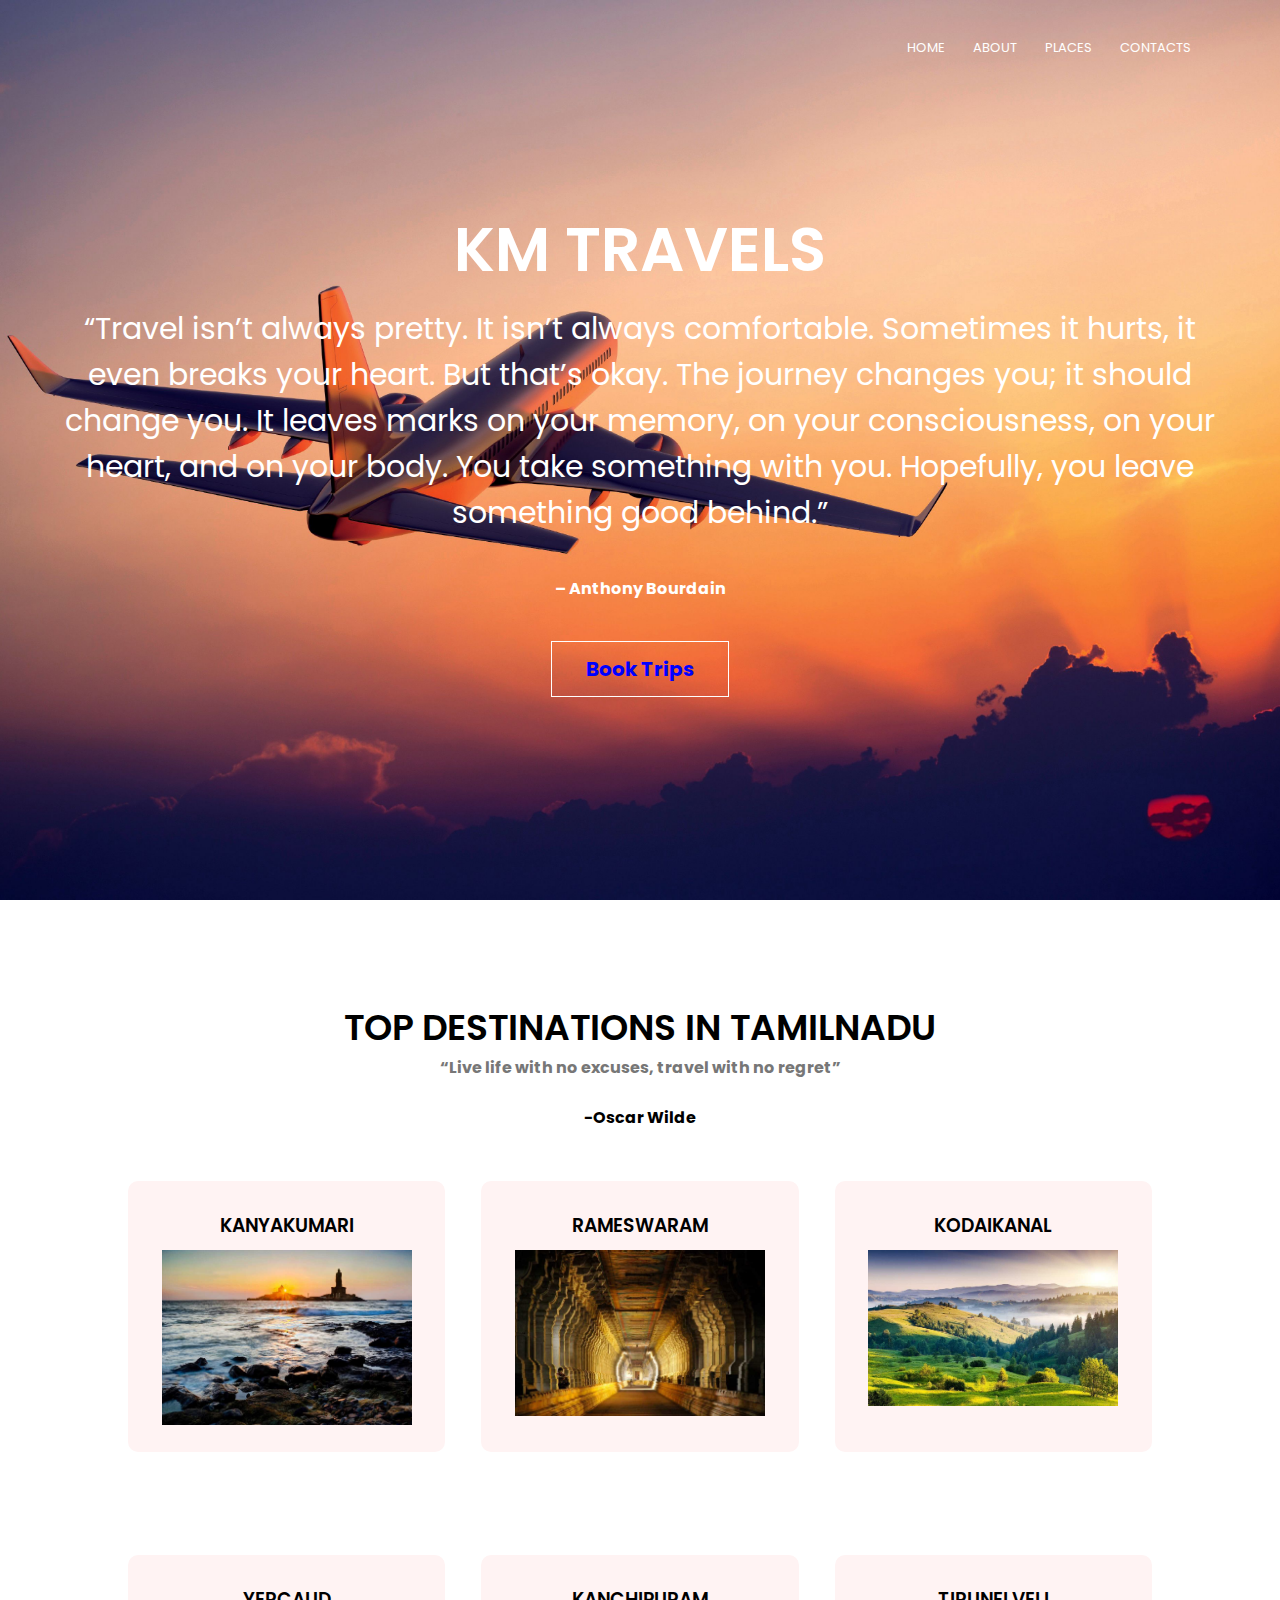
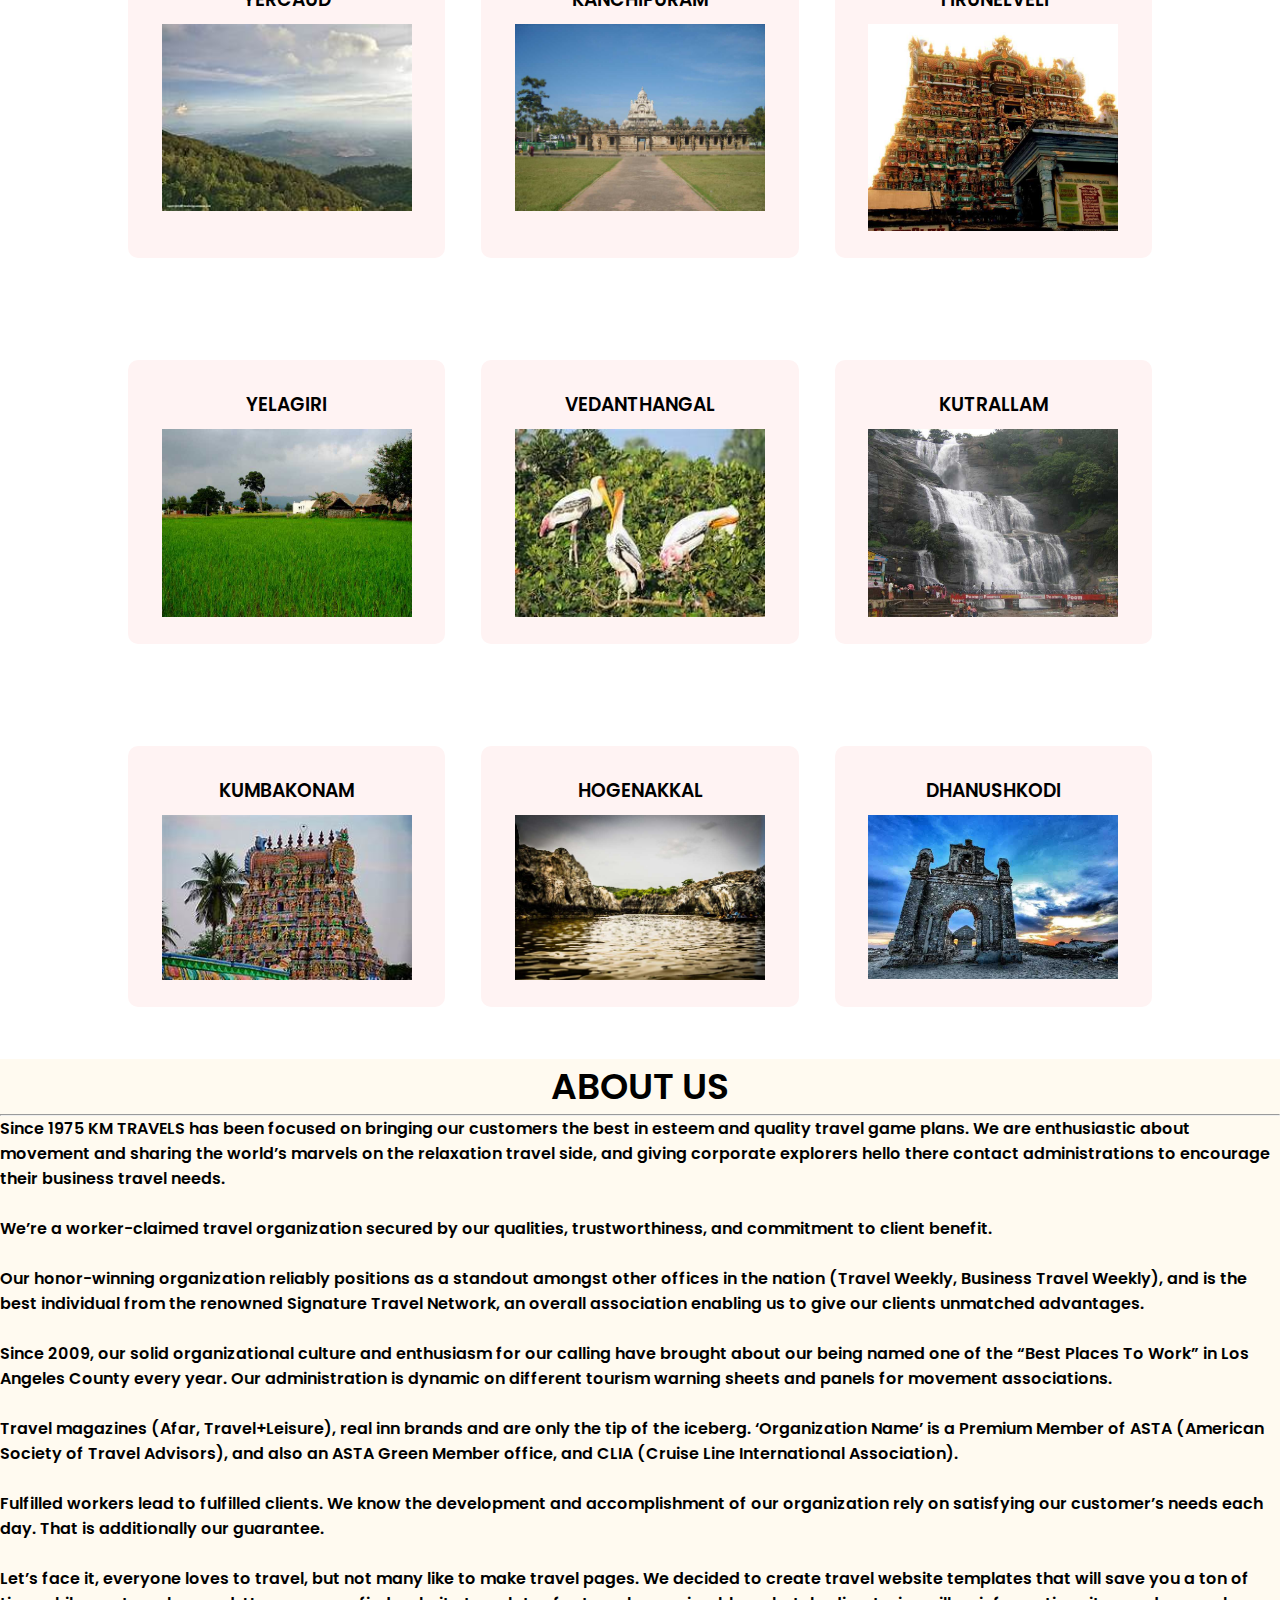
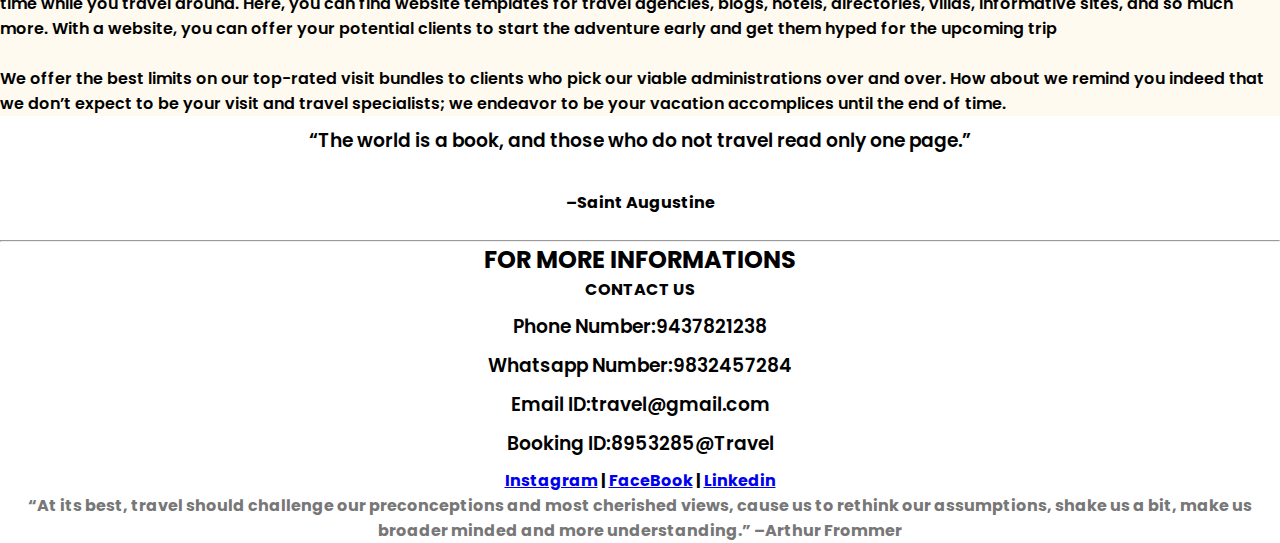
<file: index.html>
<!DOCTYPE html>
<html lang="en">
<head>
    <meta charset="UTF-8">
    <meta name="viewport" content="width=device-width, initial-scale=1.0">
    <title>LandPage</title>
   <link rel="stylesheet" href="travel.css">
   <link rel="preconnect" href="https://fonts.googleapis.com">
<link rel="preconnect" href="https://fonts.gstatic.com" crossorigin>
<link href="https://fonts.googleapis.com/css2?family=Poppins:wght@200;300;400;600;700&display=swap" rel="stylesheet">
</head>
<body>
    <section class="header">
        <nav>
            <div class="nav-links">
                <ul>
                    <li><a href="">HOME</a></li>
                    <li><a href="About.html">ABOUT</a></li>
                    <li><a href="">PLACES</a></li>
                    <li><a href="cont.html">CONTACTS</a></li>
                </ul>
            </div>
        </nav>

        <div class="text-box">
            <h1>KM TRAVELS</h1>
            <p>“Travel isn’t always pretty. It isn’t always comfortable. Sometimes it hurts, it even breaks your heart. But that’s okay. The journey changes you; it should change you. It leaves marks on your memory, on your consciousness, on your heart, and on your body. You take something with you. Hopefully, you leave something good behind.”</p><b> – Anthony Bourdain</p>
            <a href="register.html" class="register">Book Trips</a>    
        </div>

    </section>

    <section class="places">
        <h1>TOP DESTINATIONS IN TAMILNADU</h1>
        <p> “Live life with no excuses, travel with no regret”</p><br>-Oscar Wilde

        <div class="row">
            <div class="places-cols">
                <h3>KANYAKUMARI</h3>
                <img src="KANYAKUMARI.jpg" width="250px">
            </div>
            <div class="places-cols">
                <h3>RAMESWARAM</h3>
                <img src="RAMESWARAM.jpg" width="250px">
            </div>
            <div class="places-cols">
                <h3>KODAIKANAL</h3>
                <img src="KODAIKANAL.jpg" width="250px">
            </div>
        </div>

        <div class="row2">
            <div class="places-cols2">
                <h3>YERCAUD</h3>
                <img src="th (3).jpg" width="250px">
            </div>
            <div class="places-cols2">
                <h3>KANCHIPURAM</h3>
                <img src="KANCHIPURAM.jpg" width="250px">
            </div>
            <div class="places-cols2">
                <h3>TIRUNELVELI</h3>
                <img src="TIRUNELVELI.jpg" width="250px">
            </div>
        </div>

        <div class="row3">
            <div class="places-cols3">
                <h3>YELAGIRI</h3>
                <img src="YELAGIRI.jpg" width="250px">
            </div>
            <div class="places-cols3">
                <h3>VEDANTHANGAL</h3>
                <img src="th (1).jpg" width="250px">
            </div>
            <div class="places-cols3">
                <h3>KUTRALLAM</h3>
                <img src="129.jpg" width="250px">
            </div>
        </div>

        <div class="row4">
            <div class="places-cols4">
                <h3>KUMBAKONAM</h3>
                <img src="th.jpg" width="250px">
            </div>
            <div class="places-cols4">
                <h3>HOGENAKKAL</h3>
                <img src="HOGENAKKAL.jpg" width="250px">
            </div>
            <div class="places-cols4">
                <h3>DHANUSHKODI</h3>
                <img src="DHANUSHKODI.jpg" width="250px">
            </div>
        </div>

    </section>

    <section class="about">
        <center>
        <h1>ABOUT US</h1>
        </center>
        <hr>
        <ul>
            <li>Since 1975 KM TRAVELS has been focused on bringing our customers the best in esteem and quality travel game plans. We are enthusiastic about movement and sharing the world’s marvels on the relaxation travel side, and giving corporate explorers hello there contact administrations to encourage their business travel needs.
            </li><br>
            <li>We’re a worker-claimed travel organization secured by our qualities, trustworthiness, and commitment to client benefit.
            </li><br>
            <li>Our honor-winning organization reliably positions as a standout amongst other offices in the nation (Travel Weekly, Business Travel Weekly), and is the best individual from the renowned Signature Travel Network, an overall association enabling us to give our clients unmatched advantages.
            </li><br>
            <li>Since 2009, our solid organizational culture and enthusiasm for our calling have brought about our being named one of the “Best Places To Work” in Los Angeles County every year. Our administration is dynamic on different tourism warning sheets and panels for movement associations.
            </li><br>
            <li>Travel magazines (Afar, Travel+Leisure), real inn brands and are only the tip of the iceberg. ‘Organization Name’ is a Premium Member of ASTA (American Society of Travel Advisors), and also an ASTA Green Member office, and CLIA (Cruise Line International Association).
            </li><br>
            <li>Fulfilled workers lead to fulfilled clients. We know the development and accomplishment of our organization rely on satisfying our customer’s needs each day. That is additionally our guarantee.</li><br>
            <li>Let’s face it, everyone loves to travel, but not many like to make travel pages. We decided to create travel website templates that will save you a ton of time while you travel around. Here, you can find website templates for travel agencies, blogs, hotels, directories, villas, informative sites, and so much more. With a website, you can offer your potential clients to start the adventure early and get them hyped for the upcoming trip</li><br>
            <li>We offer the best limits on our top-rated visit bundles to clients who pick our viable administrations over and over. How about we remind you indeed that we don’t expect to be your visit and travel specialists; we endeavor to be your vacation accomplices until the end of time.</li>
        </ul>
    </section>
    <center>
        <h3>“The world is a book, and those who do not travel read only one page.”</h3><br>–Saint Augustine
    </center>
    <br>
    <hr>
    <center>
        <h2>FOR MORE INFORMATIONS</h2>
        <h4>CONTACT US</h4>
    </center
    <center>
        <h3>Phone Number:9437821238</h3>
        <h3>Whatsapp Number:9832457284</h3>
        <h3>Email ID:travel@gmail.com</h3>
        <h3>Booking ID:8953285@Travel</h3>
    </center>

    <center>
        <a href="https://www.instagram.com/danielkordan/?utm_source=ig_embed&ig_rid=b7ed7297-8d52-43e8-906d-98fb12a4a3bf">Instagram</a> | <a href="https://www.facebook.com/people/Tours-Travels/pfbid0vHuNsZXM6aSymH47Zwnkoa1Az6wPpSHkSmbpLjwqKREv7GXUYN5ENDUMXfyaXQdxl/">FaceBook</a> | <a href="https://www.linkedin.com/in/travel-agent-20a77b71?trk=people-guest_people_search-card">Linkedin</a>
    </center>

    <center>
        <p>“At its best, travel should challenge our preconceptions and most cherished views, cause us to rethink our assumptions, shake us a bit, make us broader minded and more understanding.” –Arthur Frommer</p>
    </center>
</body>
</html>
</file>
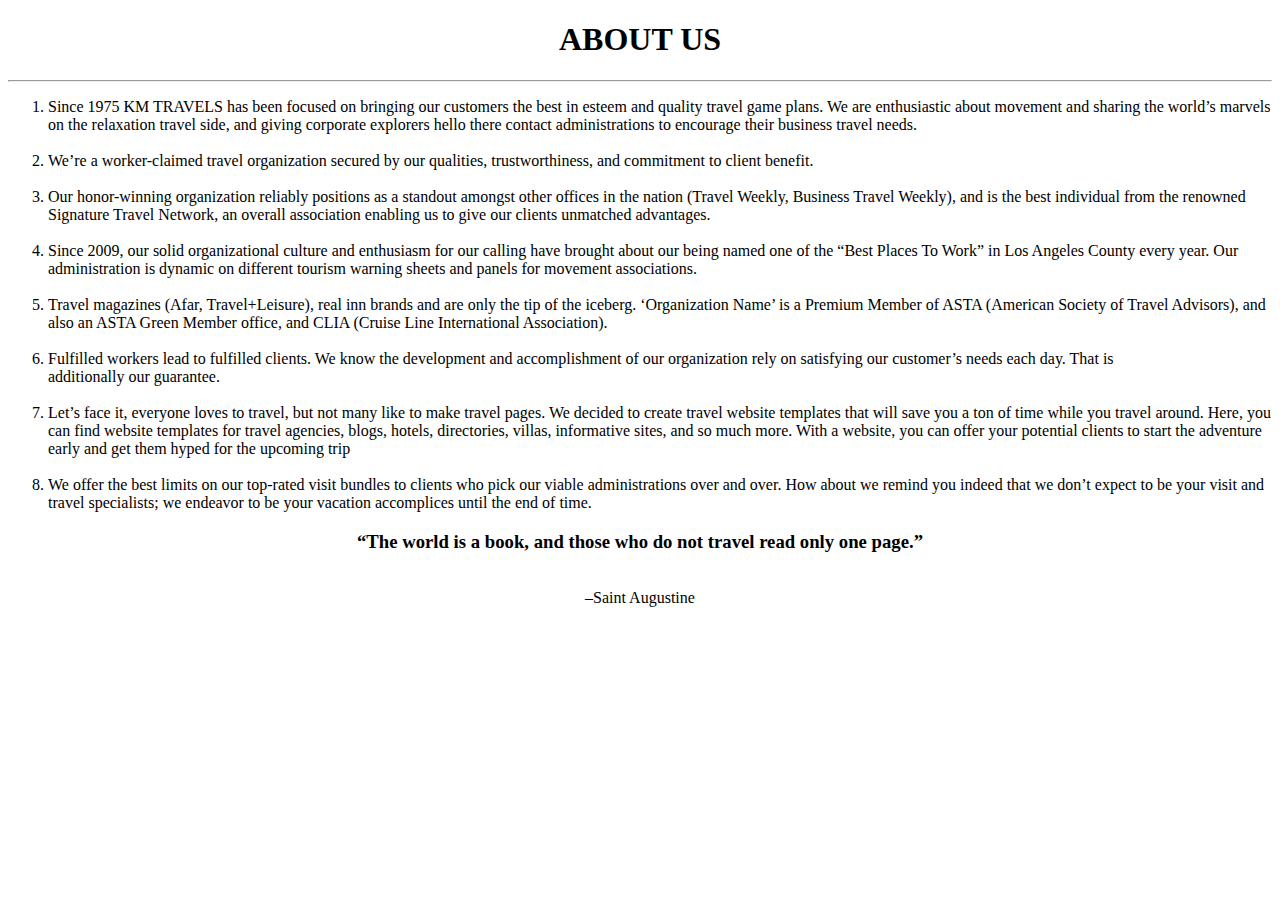
<file: About.html>
<!DOCTYPE html>
<html lang="en">
<head>
    <meta charset="UTF-8">
    <meta name="viewport" content="width=device-width, initial-scale=1.0">
    <title>LandPage</title>
</head>
<body>
    <section class="about">
        <center>
        <h1>ABOUT US</h1>
        </center>
        <hr>
        <ol>
            <li>Since 1975 KM TRAVELS has been focused on bringing our customers the best in esteem and quality travel game plans. We are enthusiastic about movement and sharing the world’s marvels on the relaxation travel side, and giving corporate explorers hello there contact administrations to encourage their business travel needs.
            </li><br>
            <li>We’re a worker-claimed travel organization secured by our qualities, trustworthiness, and commitment to client benefit.
            </li><br>
            <li>Our honor-winning organization reliably positions as a standout amongst other offices in the nation (Travel Weekly, Business Travel Weekly), and is the best individual from the renowned Signature Travel Network, an overall association enabling us to give our clients unmatched advantages.
            </li><br>
            <li>Since 2009, our solid organizational culture and enthusiasm for our calling have brought about our being named one of the “Best Places To Work” in Los Angeles County every year. Our administration is dynamic on different tourism warning sheets and panels for movement associations.
            </li><br>
            <li>Travel magazines (Afar, Travel+Leisure), real inn brands and are only the tip of the iceberg. ‘Organization Name’ is a Premium Member of ASTA (American Society of Travel Advisors), and also an ASTA Green Member office, and CLIA (Cruise Line International Association).
            </li><br>
            <li>Fulfilled workers lead to fulfilled clients. We know the development and accomplishment of our organization rely on satisfying our customer’s needs each day. That is additionally our guarantee.</li><br>
            <li>Let’s face it, everyone loves to travel, but not many like to make travel pages. We decided to create travel website templates that will save you a ton of time while you travel around. Here, you can find website templates for travel agencies, blogs, hotels, directories, villas, informative sites, and so much more. With a website, you can offer your potential clients to start the adventure early and get them hyped for the upcoming trip</li><br>
            <li>We offer the best limits on our top-rated visit bundles to clients who pick our viable administrations over and over. How about we remind you indeed that we don’t expect to be your visit and travel specialists; we endeavor to be your vacation accomplices until the end of time.</li>
        </ol>
    </section>
    <center>
        <h3>“The world is a book, and those who do not travel read only one page.”</h3><br>–Saint Augustine
    </center>
    
    
</body>
</html>
</file>
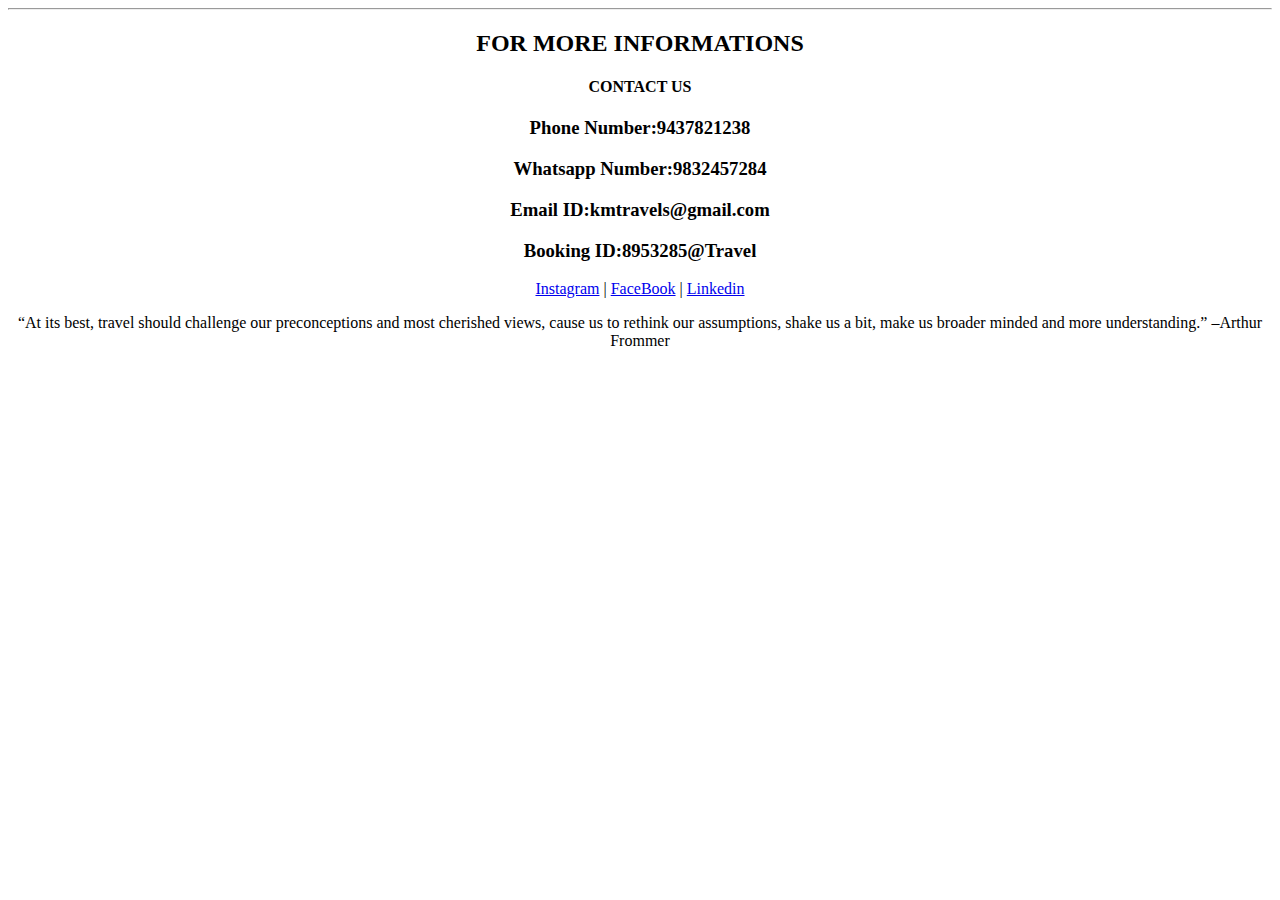
<file: cont.html>
<!DOCTYPE html>
<html lang="en">
<head>
    <meta charset="UTF-8">
    <meta name="viewport" content="width=device-width, initial-scale=1.0">
    <title>LandPage</title>
</head>
<body>
    <hr>
    <center>
        <h2>FOR MORE INFORMATIONS</h2>
        <h4>CONTACT US</h4>
    </center>
    <center>
    <h3>Phone Number:9437821238</h3>
    <h3>Whatsapp Number:9832457284</h3>
        <h3>Email ID:kmtravels@gmail.com</h3>
        <h3>Booking ID:8953285@Travel</h3>
    </center>

    <center>
        <a href="https://www.instagram.com/danielkordan/?utm_source=ig_embed&ig_rid=b7ed7297-8d52-43e8-906d-98fb12a4a3bf">Instagram</a> | <a href="https://www.facebook.com/people/Tours-Travels/pfbid0vHuNsZXM6aSymH47Zwnkoa1Az6wPpSHkSmbpLjwqKREv7GXUYN5ENDUMXfyaXQdxl/">FaceBook</a> | <a href="https://www.linkedin.com/in/travel-agent-20a77b71?trk=people-guest_people_search-card">Linkedin</a>
    </center>

    <center>
        <p>“At its best, travel should challenge our preconceptions and most cherished views, cause us to rethink our assumptions, shake us a bit, make us broader minded and more understanding.” –Arthur Frommer</p>
    </center>
    
</body>
</html>
</file>
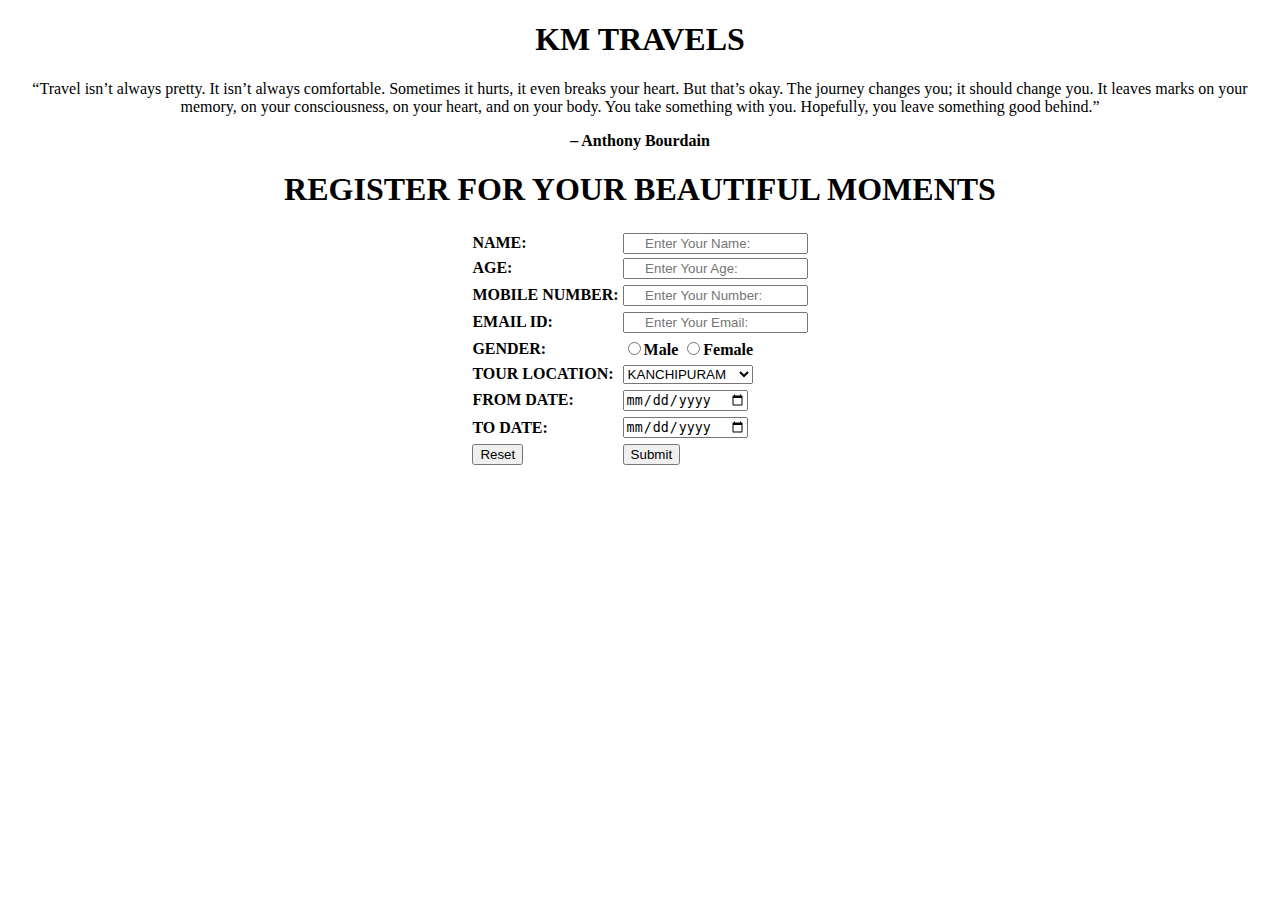
<file: register.html>
<!DOCTYPE html>
<html lang="en">
<head>
    <meta charset="UTF-8">
    <meta name="viewport" content="width=device-width, initial-scale=1.0">
    <title>LandPage</title>
</head>
<body>
    <center>
        <div class="text-box">
        <h1>KM TRAVELS</h1>
        <p>“Travel isn’t always pretty. It isn’t always comfortable. Sometimes it hurts, it even breaks your heart. But that’s okay. The journey changes you; it should change you. It leaves marks on your memory, on your consciousness, on your heart, and on your body. You take something with you. Hopefully, you leave something good behind.”</p><b> – Anthony Bourdain</p>
    </div>
</center>
<center>
    <h1>REGISTER FOR YOUR BEAUTIFUL MOMENTS</h1>
</center>
<center>
    <form>
        <table>
            <tr>
                <td>NAME:</td> <td><input type="text" placeholder="     Enter Your Name:"></td>
            </tr>
            <tr>
                <td>AGE:</td> <td><input type="text" placeholder="     Enter Your Age:"></td>
            </tr>
            <tr>   </tr>
            <tr>
                <td>MOBILE NUMBER:</td> <td><input type="number" placeholder="     Enter Your Number:"></td>
            </tr>
            <tr>  </tr>
            <tr>
                <td>EMAIL ID:</td> <td><input type="email" placeholder="     Enter Your Email:"></td>
            </tr>  
            <tr>  </tr>
            <tr>
                <td>GENDER:</td>
                <td>
                    <input type="radio" name="gender">Male
                    <input type="radio" name="gender">Female
                </td>
            </tr>
            <tr>   </tr>
            <tr>
                <td>  TOUR LOCATION:</td>
                <td>
                    <select>
                        <option>KANCHIPURAM</option>
                        <option>HOGENAKKAL</option>
                        <option>DHANUSHKODI</option>
                        <option>KANYAKUMARI</option>
                        <option>KODAIKANAL</option>
                        <option>RAMESHWARAM</option>
                        <option>TIRUNELVELI</option>
                        <option>YELAGIRI</option>
                        <option>YERCAUD</option>
                        <option>OOTY</option>
                        <option>KODAIKKANAL</option>
                    </select>
                </td>
            </tr>
            <tr>  </tr>
            <tr>
                <td>FROM DATE:</td> <td><input type="date"></td>
            </tr>
            <tr>   </tr>
            <tr>
                <td>TO DATE:</td> <td><input type="date"></td>
            </tr>
            <tr>  </tr>
            <tr>
                <td> <input type="reset"></td>
                <td><input Type="Submit"></td>
            </tr>

        </table>
    </form>
</center>
    
</body>
</html>
</file>
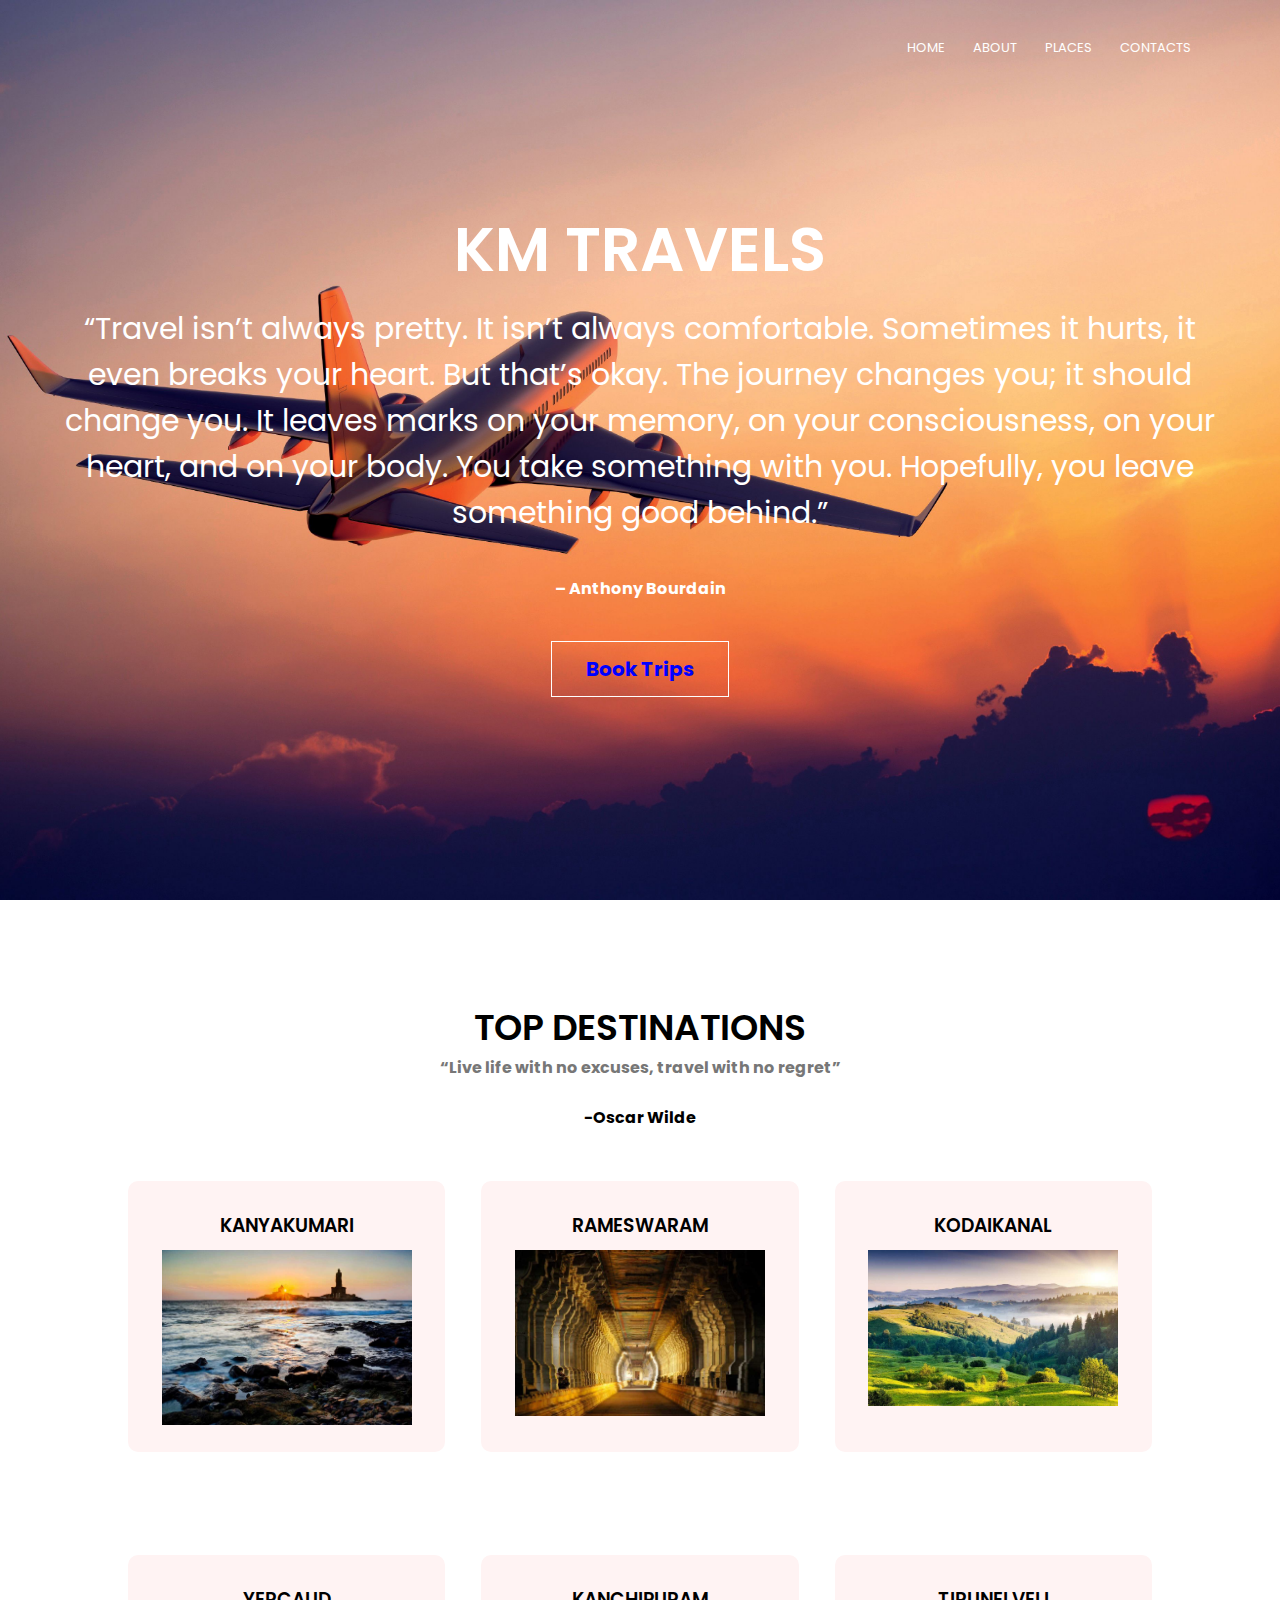
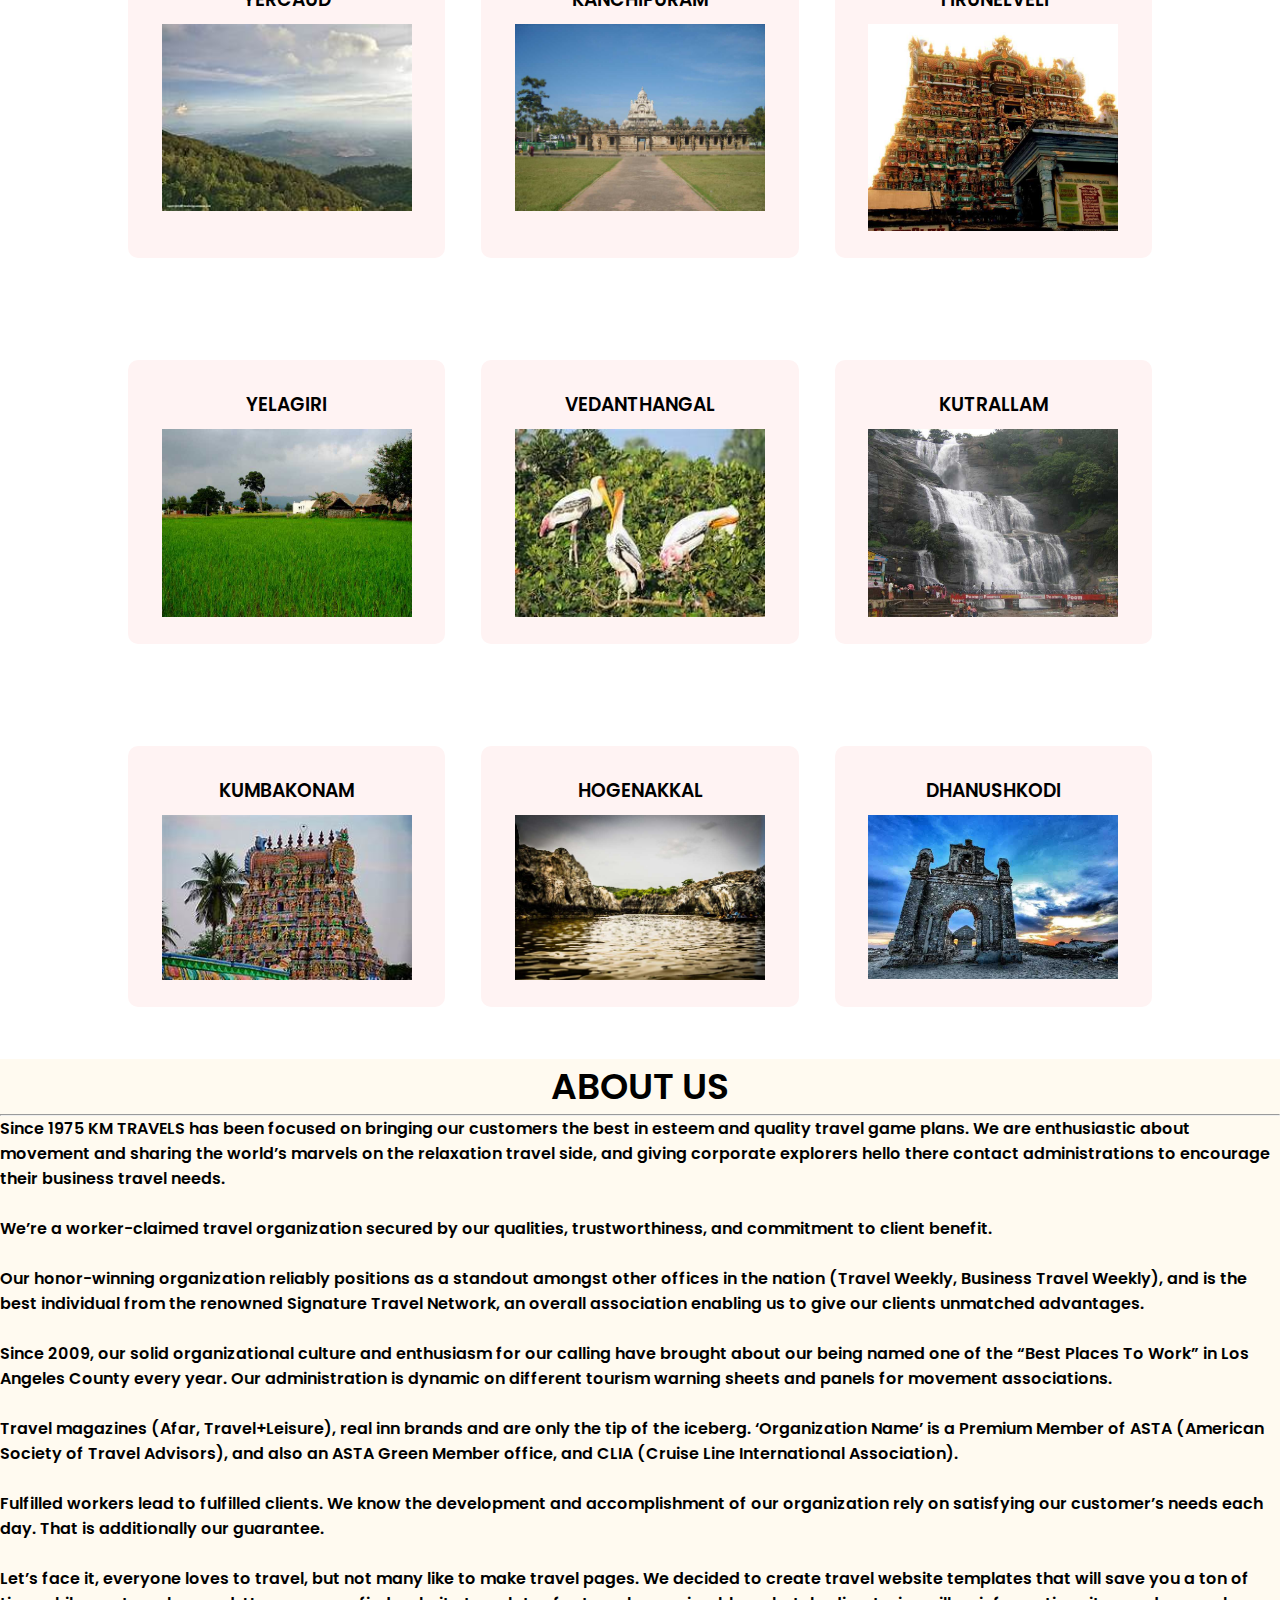
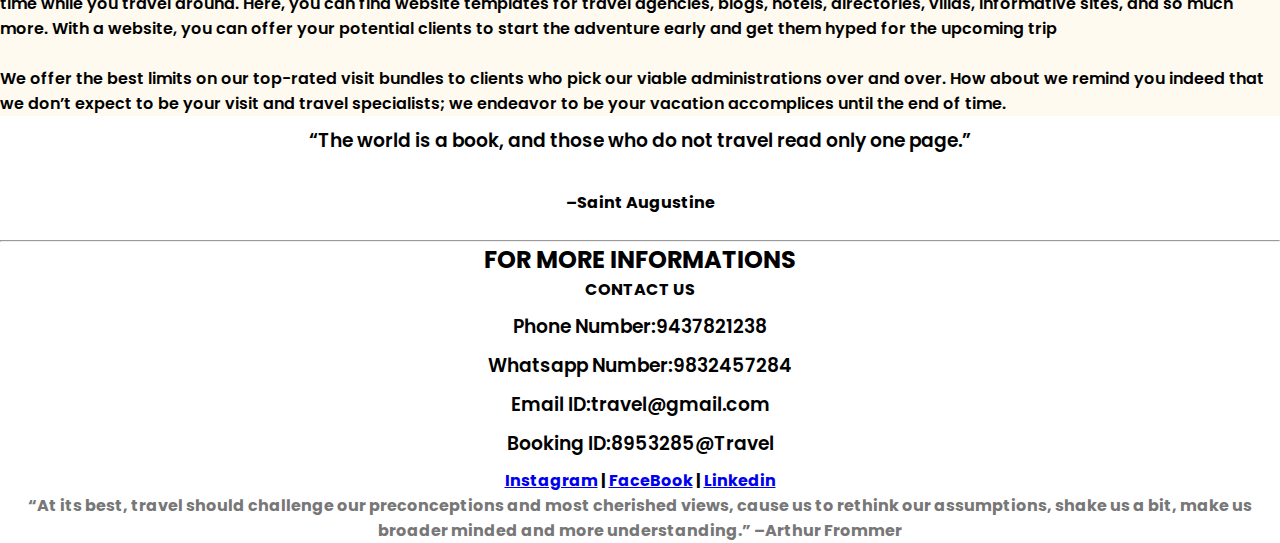
<file: travel.html>
<!DOCTYPE html>
<html lang="en">
<head>
    <meta charset="UTF-8">
    <meta name="viewport" content="width=device-width, initial-scale=1.0">
    <title>LandPage</title>
   <link rel="stylesheet" href="travel.css">
   <link rel="preconnect" href="https://fonts.googleapis.com">
<link rel="preconnect" href="https://fonts.gstatic.com" crossorigin>
<link href="https://fonts.googleapis.com/css2?family=Poppins:wght@200;300;400;600;700&display=swap" rel="stylesheet">
</head>
<body>
    <section class="header">
        <nav>
            <div class="nav-links">
                <ul>
                    <li><a href="">HOME</a></li>
                    <li><a href="About.html">ABOUT</a></li>
                    <li><a href="">PLACES</a></li>
                    <li><a href="cont.html">CONTACTS</a></li>
                </ul>
            </div>
        </nav>

        <div class="text-box">
            <h1>KM TRAVELS</h1>
            <p>“Travel isn’t always pretty. It isn’t always comfortable. Sometimes it hurts, it even breaks your heart. But that’s okay. The journey changes you; it should change you. It leaves marks on your memory, on your consciousness, on your heart, and on your body. You take something with you. Hopefully, you leave something good behind.”</p><b> – Anthony Bourdain</p>
            <a href="register.html" class="register">Book Trips</a>    
        </div>

    </section>

    <section class="places">
        <h1>TOP DESTINATIONS</h1>
        <p> “Live life with no excuses, travel with no regret”</p><br>-Oscar Wilde

        <div class="row">
            <div class="places-cols">
                <h3>KANYAKUMARI</h3>
                <img src="KANYAKUMARI.jpg" width="250px">
            </div>
            <div class="places-cols">
                <h3>RAMESWARAM</h3>
                <img src="RAMESWARAM.jpg" width="250px">
            </div>
            <div class="places-cols">
                <h3>KODAIKANAL</h3>
                <img src="KODAIKANAL.jpg" width="250px">
            </div>
        </div>

        <div class="row2">
            <div class="places-cols2">
                <h3>YERCAUD</h3>
                <img src="th (3).jpg" width="250px">
            </div>
            <div class="places-cols2">
                <h3>KANCHIPURAM</h3>
                <img src="KANCHIPURAM.jpg" width="250px">
            </div>
            <div class="places-cols2">
                <h3>TIRUNELVELI</h3>
                <img src="TIRUNELVELI.jpg" width="250px">
            </div>
        </div>

        <div class="row3">
            <div class="places-cols3">
                <h3>YELAGIRI</h3>
                <img src="YELAGIRI.jpg" width="250px">
            </div>
            <div class="places-cols3">
                <h3>VEDANTHANGAL</h3>
                <img src="th (1).jpg" width="250px">
            </div>
            <div class="places-cols3">
                <h3>KUTRALLAM</h3>
                <img src="129.jpg" width="250px">
            </div>
        </div>

        <div class="row4">
            <div class="places-cols4">
                <h3>KUMBAKONAM</h3>
                <img src="th.jpg" width="250px">
            </div>
            <div class="places-cols4">
                <h3>HOGENAKKAL</h3>
                <img src="HOGENAKKAL.jpg" width="250px">
            </div>
            <div class="places-cols4">
                <h3>DHANUSHKODI</h3>
                <img src="DHANUSHKODI.jpg" width="250px">
            </div>
        </div>

    </section>

    <section class="about">
        <center>
        <h1>ABOUT US</h1>
        </center>
        <hr>
        <ul>
            <li>Since 1975 KM TRAVELS has been focused on bringing our customers the best in esteem and quality travel game plans. We are enthusiastic about movement and sharing the world’s marvels on the relaxation travel side, and giving corporate explorers hello there contact administrations to encourage their business travel needs.
            </li><br>
            <li>We’re a worker-claimed travel organization secured by our qualities, trustworthiness, and commitment to client benefit.
            </li><br>
            <li>Our honor-winning organization reliably positions as a standout amongst other offices in the nation (Travel Weekly, Business Travel Weekly), and is the best individual from the renowned Signature Travel Network, an overall association enabling us to give our clients unmatched advantages.
            </li><br>
            <li>Since 2009, our solid organizational culture and enthusiasm for our calling have brought about our being named one of the “Best Places To Work” in Los Angeles County every year. Our administration is dynamic on different tourism warning sheets and panels for movement associations.
            </li><br>
            <li>Travel magazines (Afar, Travel+Leisure), real inn brands and are only the tip of the iceberg. ‘Organization Name’ is a Premium Member of ASTA (American Society of Travel Advisors), and also an ASTA Green Member office, and CLIA (Cruise Line International Association).
            </li><br>
            <li>Fulfilled workers lead to fulfilled clients. We know the development and accomplishment of our organization rely on satisfying our customer’s needs each day. That is additionally our guarantee.</li><br>
            <li>Let’s face it, everyone loves to travel, but not many like to make travel pages. We decided to create travel website templates that will save you a ton of time while you travel around. Here, you can find website templates for travel agencies, blogs, hotels, directories, villas, informative sites, and so much more. With a website, you can offer your potential clients to start the adventure early and get them hyped for the upcoming trip</li><br>
            <li>We offer the best limits on our top-rated visit bundles to clients who pick our viable administrations over and over. How about we remind you indeed that we don’t expect to be your visit and travel specialists; we endeavor to be your vacation accomplices until the end of time.</li>
        </ul>
    </section>
    <center>
        <h3>“The world is a book, and those who do not travel read only one page.”</h3><br>–Saint Augustine
    </center>
    <br>
    <hr>
    <center>
        <h2>FOR MORE INFORMATIONS</h2>
        <h4>CONTACT US</h4>
    </center
    <center>
        <h3>Phone Number:9437821238</h3>
        <h3>Whatsapp Number:9832457284</h3>
        <h3>Email ID:travel@gmail.com</h3>
        <h3>Booking ID:8953285@Travel</h3>
    </center>

    <center>
        <a href="https://www.instagram.com/danielkordan/?utm_source=ig_embed&ig_rid=b7ed7297-8d52-43e8-906d-98fb12a4a3bf">Instagram</a> | <a href="https://www.facebook.com/people/Tours-Travels/pfbid0vHuNsZXM6aSymH47Zwnkoa1Az6wPpSHkSmbpLjwqKREv7GXUYN5ENDUMXfyaXQdxl/">FaceBook</a> | <a href="https://www.linkedin.com/in/travel-agent-20a77b71?trk=people-guest_people_search-card">Linkedin</a>
    </center>

    <center>
        <p>“At its best, travel should challenge our preconceptions and most cherished views, cause us to rethink our assumptions, shake us a bit, make us broader minded and more understanding.” –Arthur Frommer</p>
    </center>
</body>
</html>
</file>
<file: travel.css>
*{
    margin: 0;
    padding: 0;
    font-family: 'poppins',sans-serif;
}

.header{
    min-height: 100vh;
    width: 100%;
    background-image: url(img1.jpg);
    background-position: center;
    background-size: cover;
    position: relative;
}

nav{
    display: flex;
    padding: 2% 6%;
    justify-content: space-between;
    align-items: center;
}


nav img{
    width: 150px;
}

.nav-links{
    flex: 1;
    text-align: right;
}

.nav-links ul li {
    list-style:none;
    display: inline-block;
    padding: 8px 12px;
    position: relative;
}

.nav-links ul li a{
    color: white;
    text-decoration: none;
    font-size: 13px;
}

.nav-links ul li::after{
    content: '';
    width: 0%;
    height: 2px;
    background: #f44336;
    display: block;
    margin: auto;
    transition: 0.5s;
}

.nav-links ul li:hover:after{
    width: 100%;
}

.text-box{
    width: 90%;
    color: #fff;
    position: absolute;
    top: 50%;
    left: 50%;
    transform: translate(-50%,-50%);
    text-align: center;
}

.text-box h1{
    font-size: 62px;
}

.text-box p{
    margin: 10px 0px 40px;
    font-size: 30px;
    color: #fff;
}

.register{
    display: inline-block;
    text-decoration: none;
    color: blue;
    border: 1px solid #fff;
    padding: 12px 34px;
    font-size: 20px;
    background: transparent;
    position: relative;
    cursor: pointer;
}
/*-----places-----*/
.places{
    width: 80%;
    margin: auto;
    text-align: center;
    padding-top: 100px;
}

h1{
    font-size: 36px;
    font-weight: 600;
}

p{
    color: #777;
}

.row{
    margin-top: 5%;
    display: flex;
    justify-content: space-between;
}

.places-cols{
    flex-basis: 31%;
    background: #fff3f3;
    border-radius: 10px;
    margin-bottom: 5%;
    padding: 20px 12px;
    box-sizing: border-box;
    transition: 0.5s;
}

h3{
    text-align: center;
    font-weight: 600;
    margin: 10px 0;
}

.places-cols:hover{
    box-shadow: 0 0 20px 0px rgba(0, 0, 0, 0.2);
}

.row2{
    margin-top: 5%;
    display: flex;
    justify-content: space-between;
}

.places-cols2{
    flex-basis: 31%;
    background: #fff3f3;
    border-radius: 10px;
    margin-bottom: 5%;
    padding: 20px 12px;
    box-sizing: border-box;
    transition: 0.5s;
}

h3{
    text-align: center;
    font-weight: 600;
    margin: 10px 0;
}

.places-cols2:hover{
    box-shadow: 0 0 20px 0px rgba(0, 0, 0, 0.2);
}

.row3{
    margin-top: 5%;
    display: flex;
    justify-content: space-between;
}

.places-cols3{
    flex-basis: 31%;
    background: #fff3f3;
    border-radius: 10px;
    margin-bottom: 5%;
    padding: 20px 12px;
    box-sizing: border-box;
    transition: 0.5s;
}

h3{
    text-align: center;
    font-weight: 600;
    margin: 10px 0;
}

.places-cols3:hover{
    box-shadow: 0 0 20px 0px rgba(0, 0, 0, 0.2);
}

.row4{
    margin-top: 5%;
    display: flex;
    justify-content: space-between;
}

.places-cols4{
    flex-basis: 31%;
    background: #fff3f3;
    border-radius: 10px;
    margin-bottom: 5%;
    padding: 20px 12px;
    box-sizing: border-box;
    transition: 0.5s;
}

h3{
    text-align: center;
    font-weight: 600;
    margin: 10px 0;
}

.places-cols4:hover{
    box-shadow: 0 0 20px 0px rgba(0, 0, 0, 0.2);
}

.about{
    background: floralwhite;
    font-size: medium;
    font-weight: 600;
}
</file>
